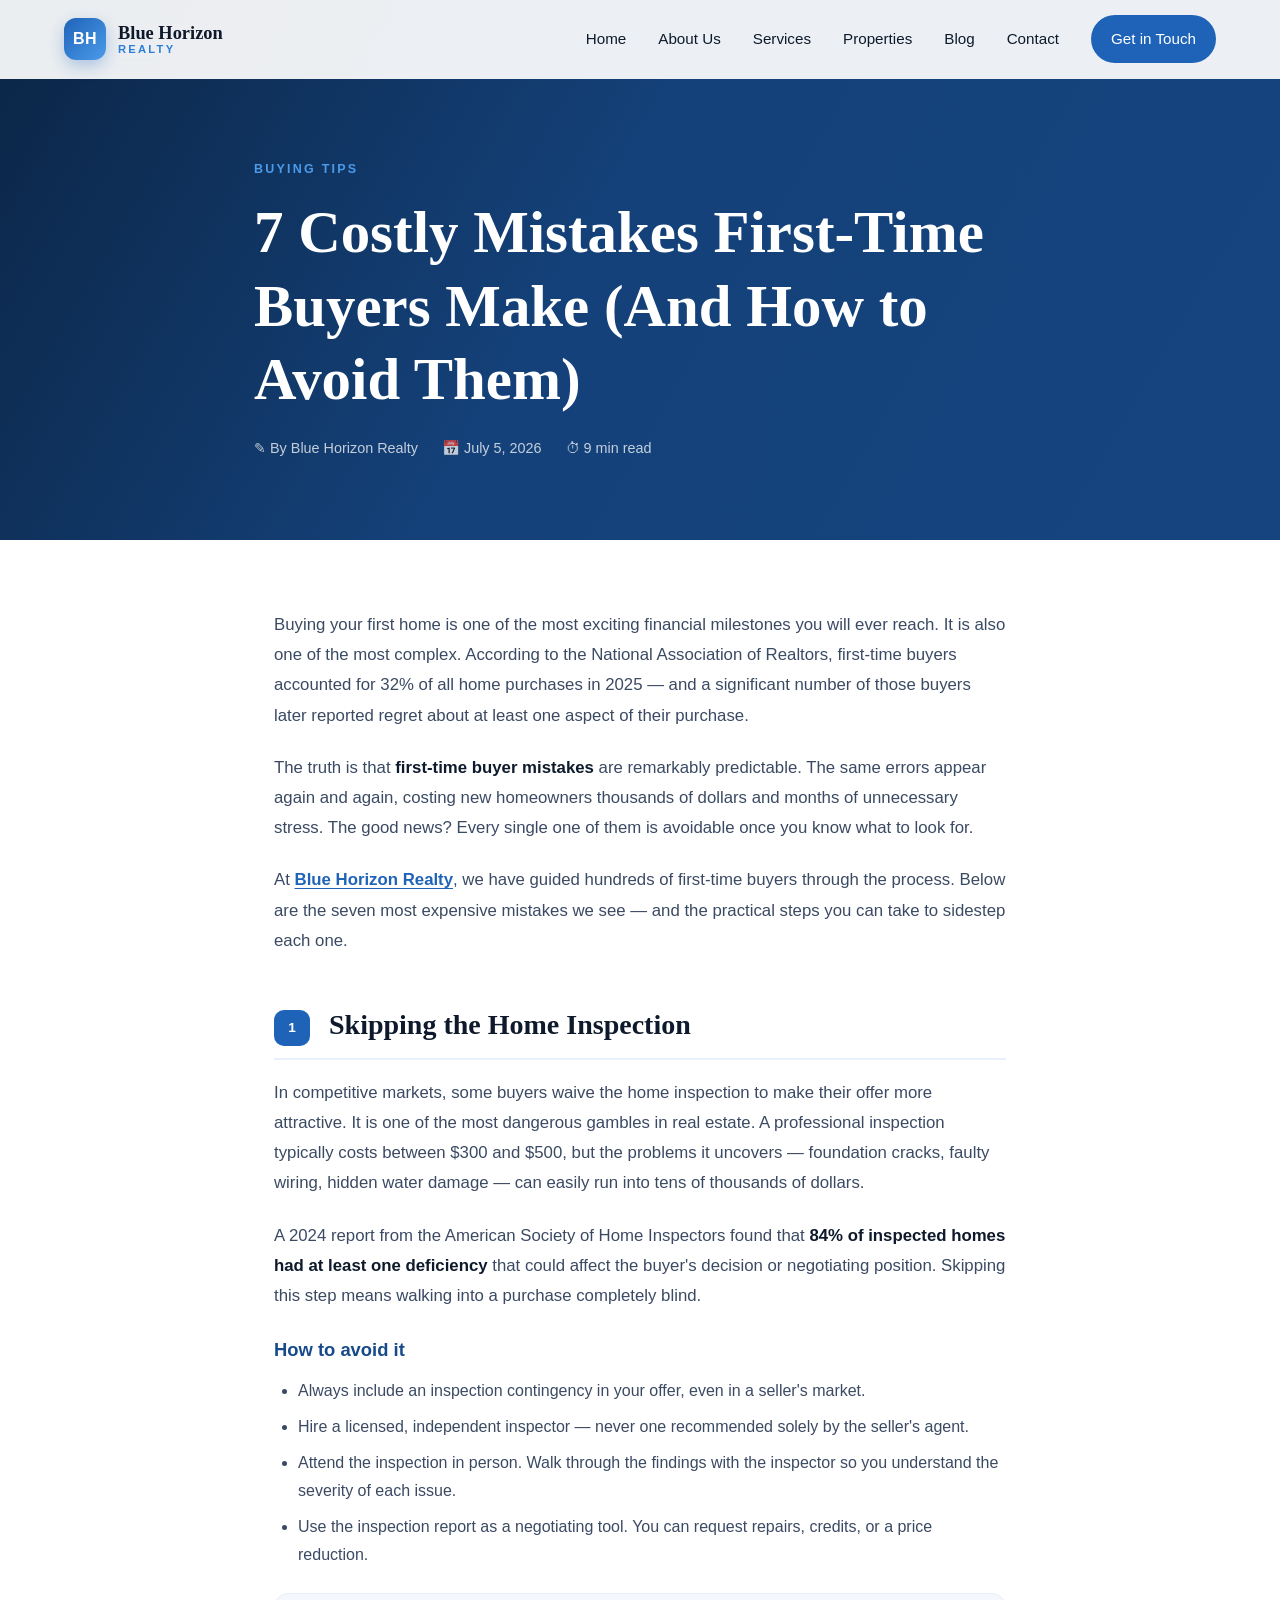
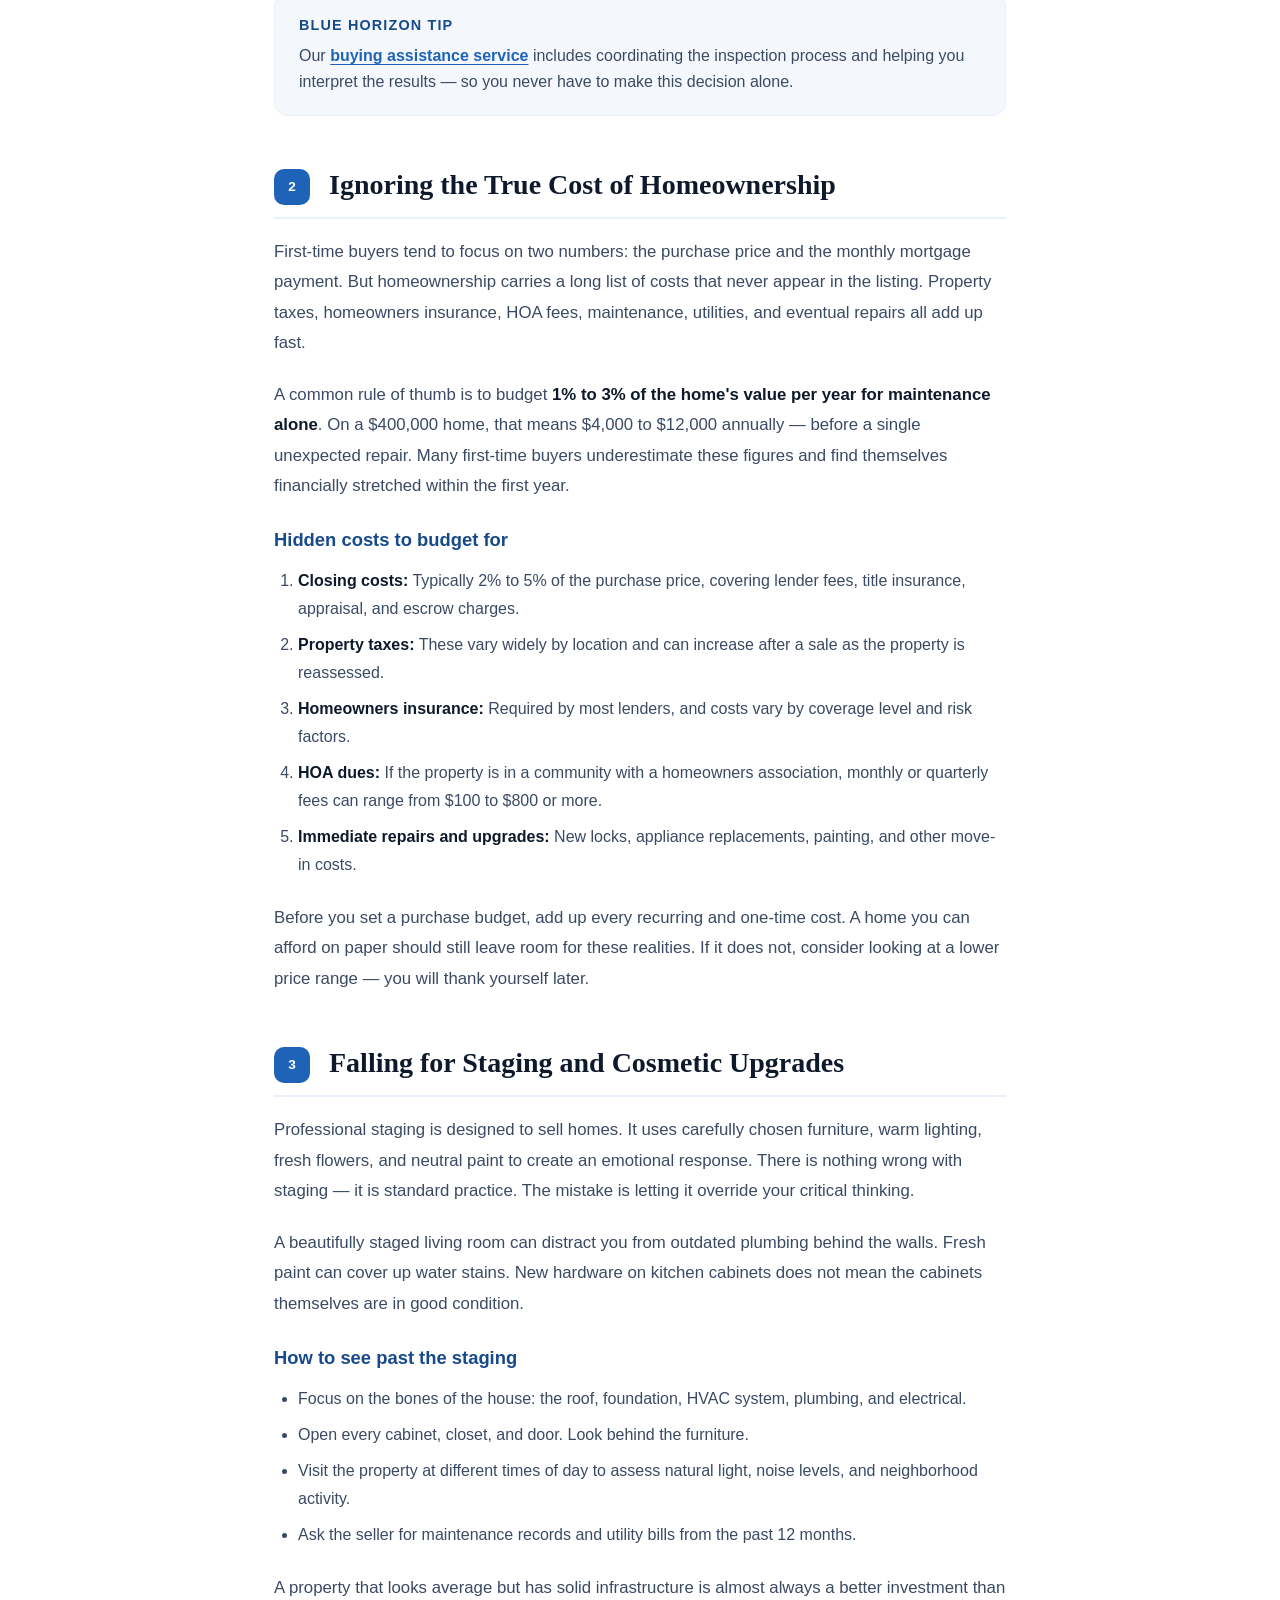
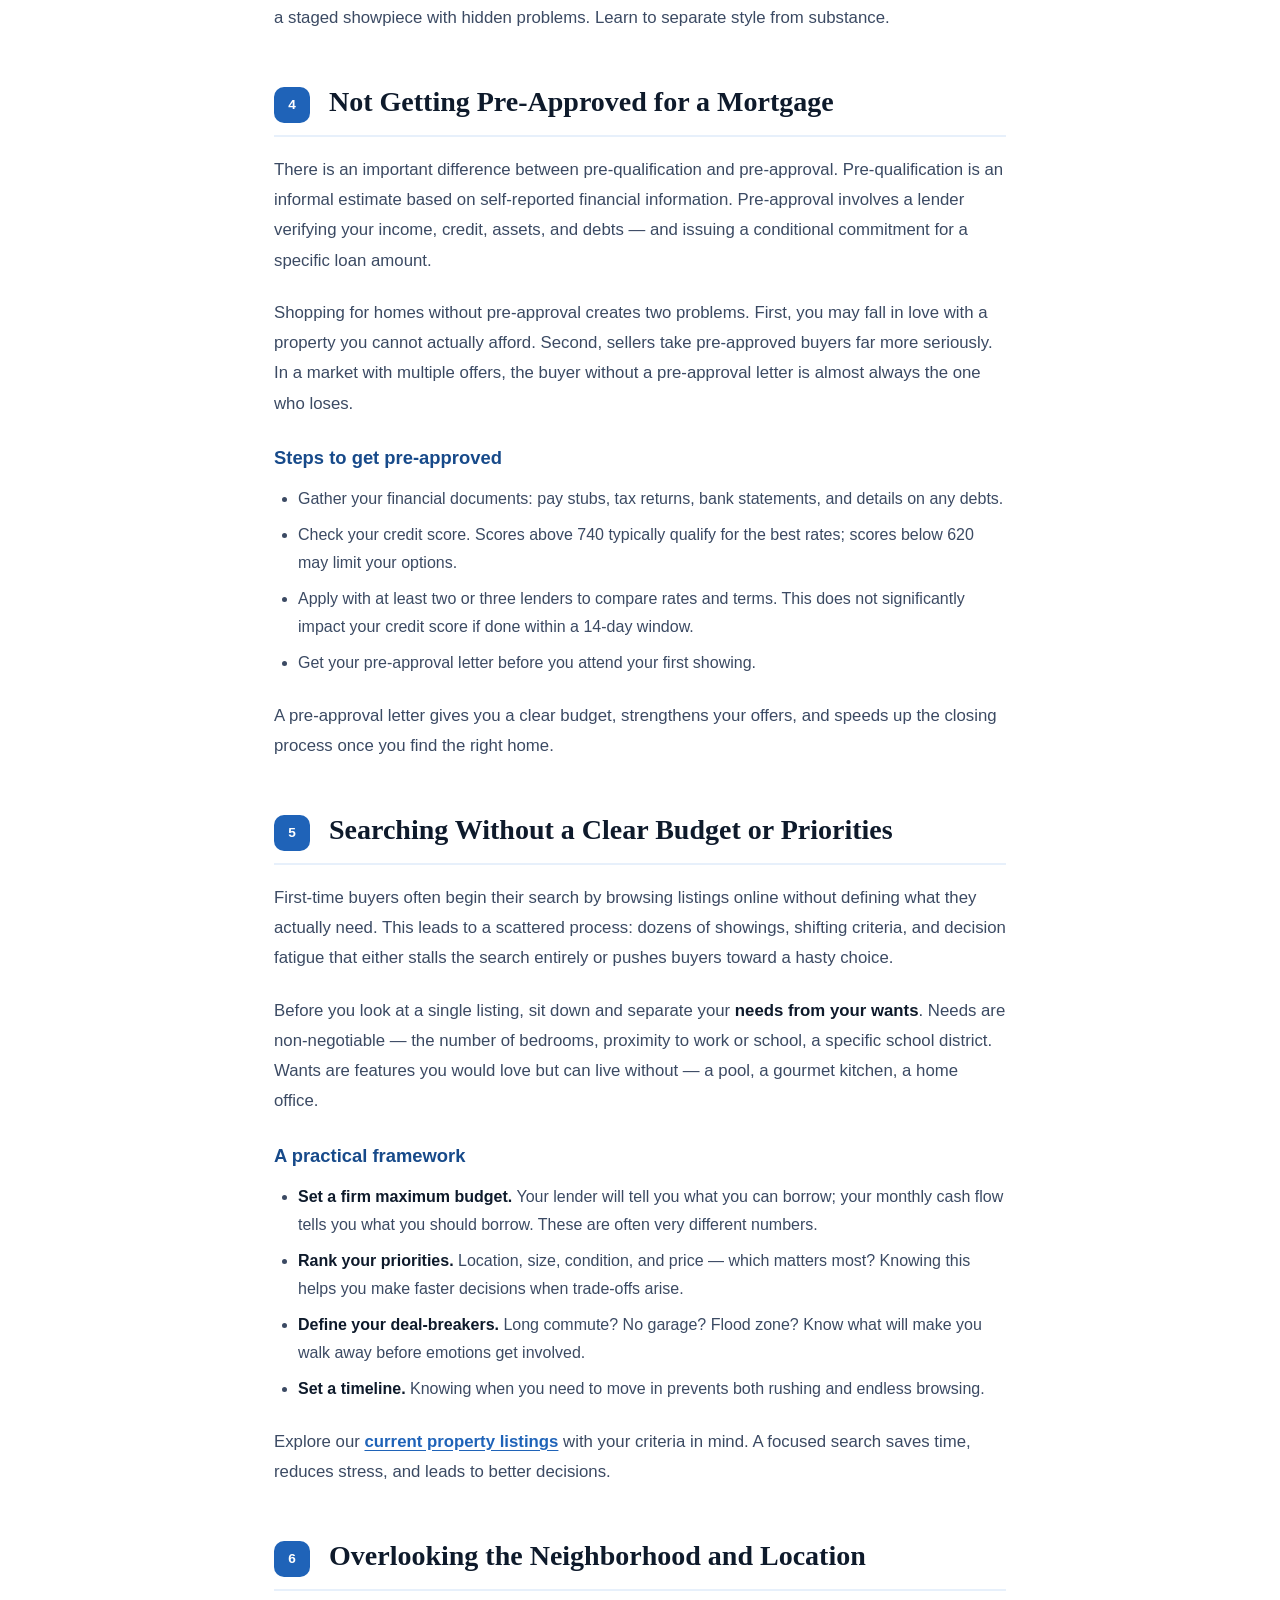
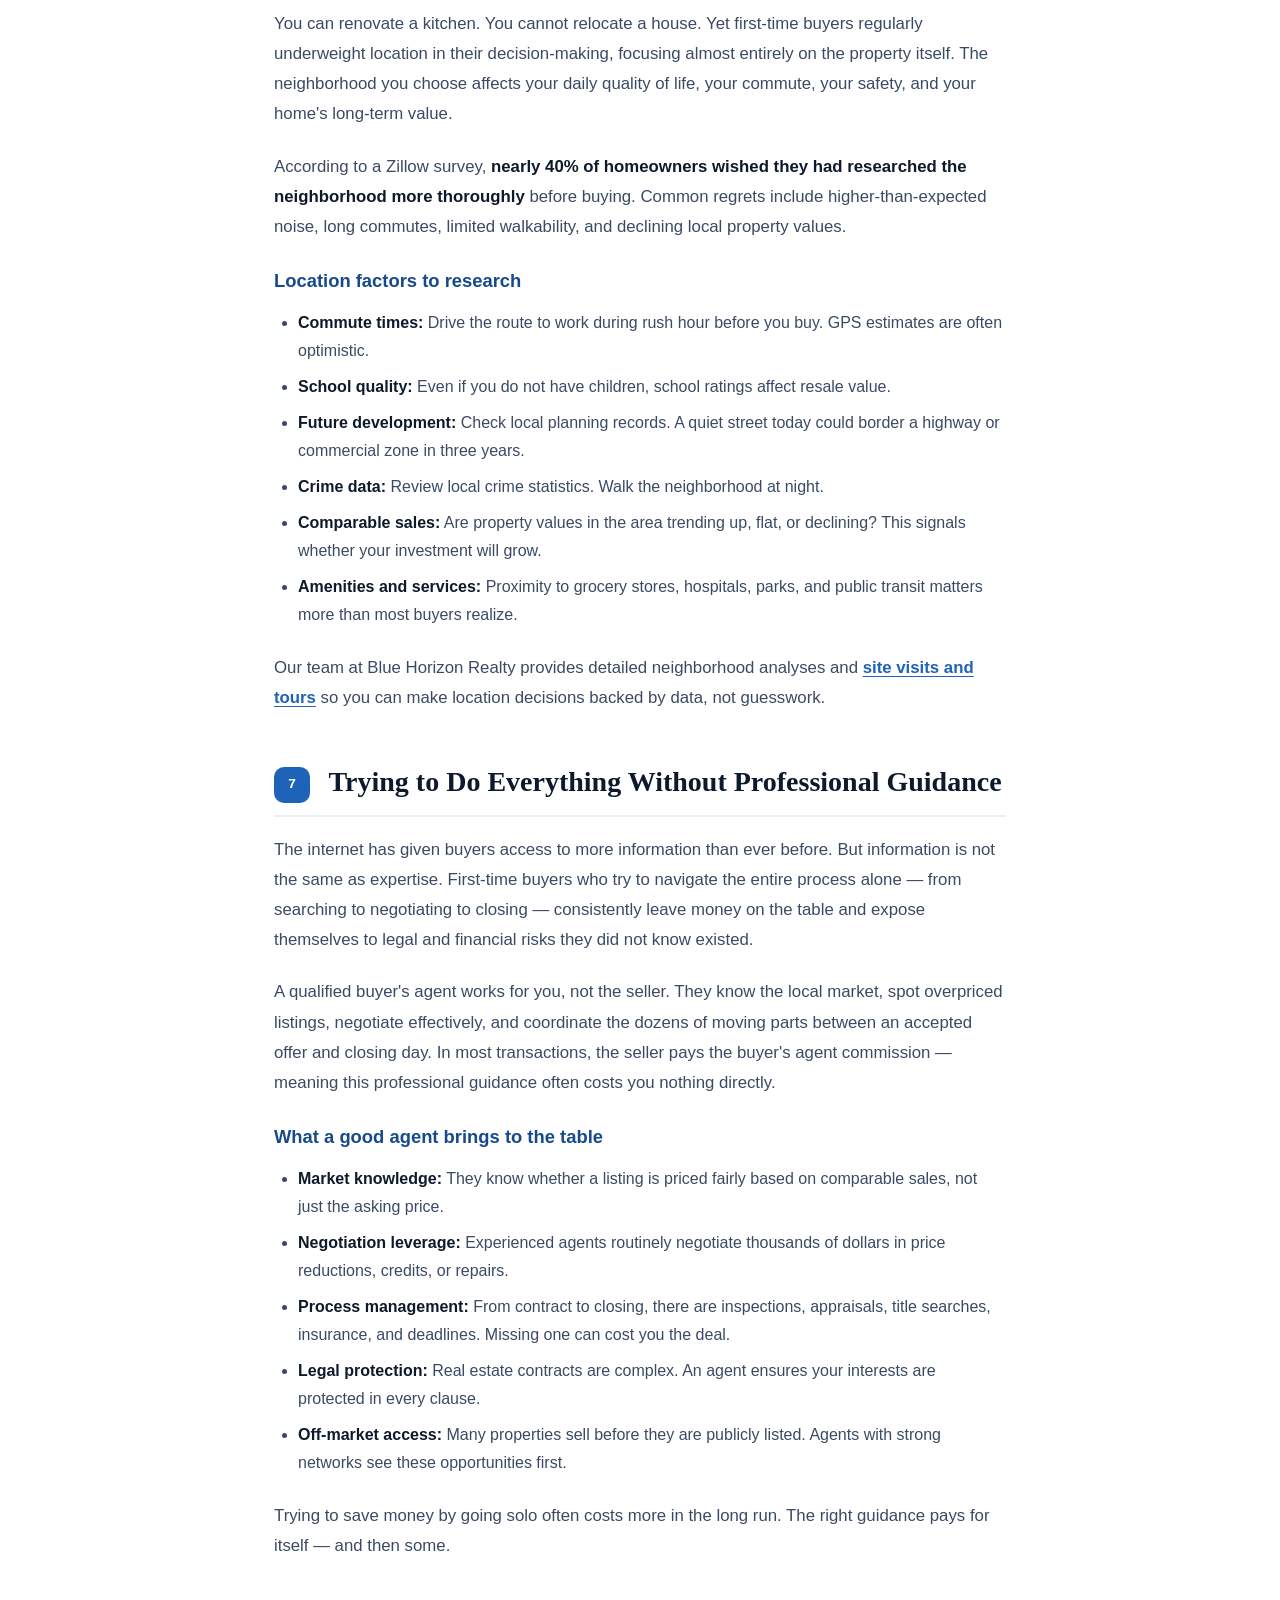
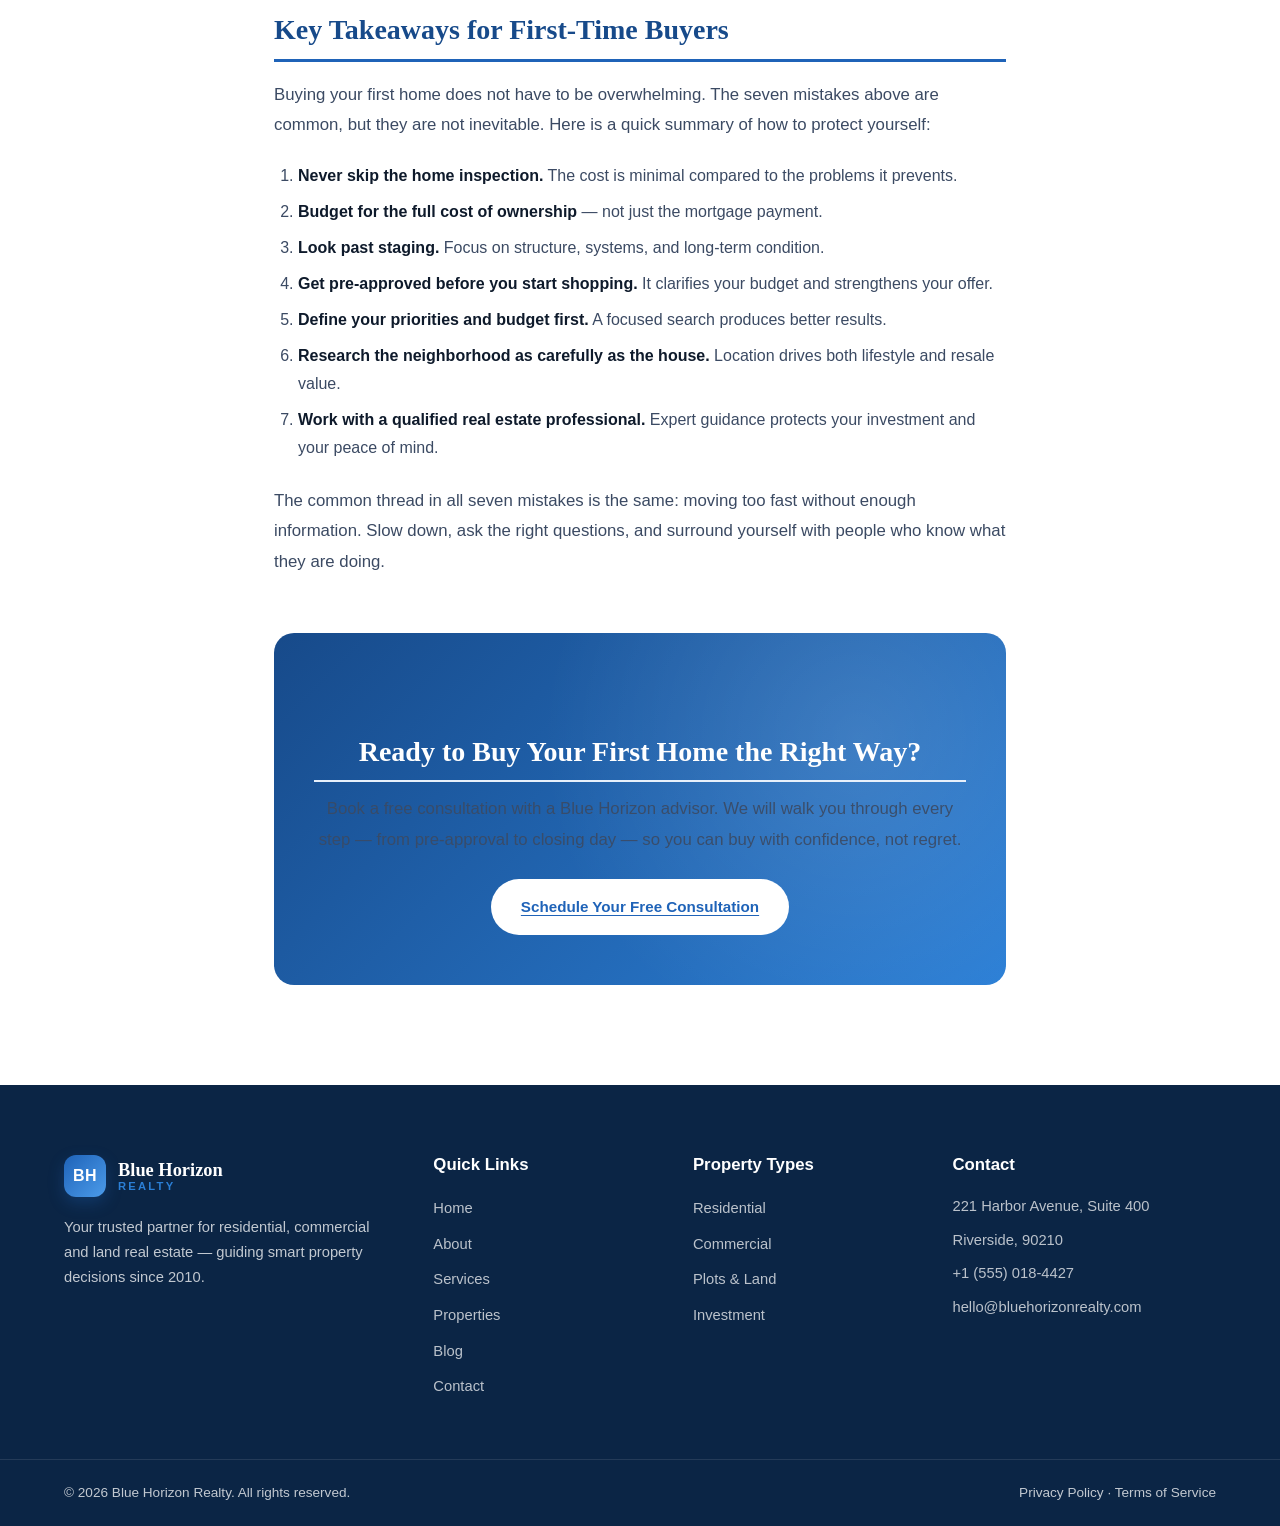
<file: blog/first-time-buyer-mistakes.html>
<!DOCTYPE html>
<html lang="en">
<head>
<meta charset="UTF-8" />
<meta name="viewport" content="width=device-width, initial-scale=1.0" />
<title>7 Costly First-Time Buyer Mistakes to Avoid | Blue Horizon Realty</title>
<meta name="description" content="Avoid the 7 most expensive first-time home buyer mistakes — from skipping inspections to ignoring hidden costs. Expert tips from Blue Horizon Realty." />
<meta name="robots" content="index, follow" />
<link rel="canonical" href="https://www.bluehorizonrealty.com/blog/first-time-buyer-mistakes" />

<!-- Open Graph -->
<meta property="og:title" content="7 Costly First-Time Buyer Mistakes to Avoid | Blue Horizon Realty" />
<meta property="og:description" content="Avoid the 7 most expensive first-time home buyer mistakes — from skipping inspections to ignoring hidden costs. Expert tips from Blue Horizon Realty." />
<meta property="og:type" content="article" />
<meta property="og:url" content="https://www.bluehorizonrealty.com/blog/first-time-buyer-mistakes" />
<meta property="og:image" content="https://images.unsplash.com/photo-1582407947304-fd86f028f716?auto=format&fit=crop&w=1200&q=80" />
<meta property="og:site_name" content="Blue Horizon Realty" />

<!-- Twitter Card -->
<meta name="twitter:card" content="summary_large_image" />
<meta name="twitter:title" content="7 Costly First-Time Buyer Mistakes to Avoid | Blue Horizon Realty" />
<meta name="twitter:description" content="Avoid the 7 most expensive first-time home buyer mistakes — from skipping inspections to ignoring hidden costs." />
<meta name="twitter:image" content="https://images.unsplash.com/photo-1582407947304-fd86f028f716?auto=format&fit=crop&w=1200&q=80" />

<!-- Fonts -->
<link rel="preconnect" href="https://fonts.googleapis.com" />
<link rel="preconnect" href="https://fonts.gstatic.com" crossorigin />
<link href="https://fonts.googleapis.com/css2?family=Inter:wght@300;400;500;600;700;800&family=Playfair+Display:wght@500;700&display=swap" rel="stylesheet" />

<!-- Article Schema -->
<script type="application/ld+json">
{
  "@context": "https://schema.org",
  "@type": "Article",
  "headline": "7 Costly Mistakes First-Time Buyers Make (And How to Avoid Them)",
  "description": "Avoid the 7 most expensive first-time home buyer mistakes — from skipping inspections to ignoring hidden costs. Expert tips from Blue Horizon Realty.",
  "image": "https://images.unsplash.com/photo-1582407947304-fd86f028f716?auto=format&fit=crop&w=1200&q=80",
  "author": {
    "@type": "Organization",
    "name": "Blue Horizon Realty",
    "url": "https://www.bluehorizonrealty.com"
  },
  "publisher": {
    "@type": "Organization",
    "name": "Blue Horizon Realty",
    "logo": {
      "@type": "ImageObject",
      "url": "https://www.bluehorizonrealty.com/logo.png"
    }
  },
  "datePublished": "2026-07-05",
  "dateModified": "2026-07-05",
  "mainEntityOfPage": {
    "@type": "WebPage",
    "@id": "https://www.bluehorizonrealty.com/blog/first-time-buyer-mistakes"
  }
}
</script>

<link rel="stylesheet" href="blog.css" />
<meta http-equiv="Content-Security-Policy" content="default-src 'self'; script-src 'self'; style-src 'self' https://fonts.googleapis.com; font-src https://fonts.gstatic.com; img-src 'self' https://images.unsplash.com data:; connect-src 'self'; frame-ancestors 'none'; base-uri 'self'; form-action 'self';" />
</head>
<body>

<a href="#main-content" class="skip-link">Skip to main content</a>

<!-- ======= NAVBAR ======= -->
<header class="navbar" id="navbar">
  <div class="container nav-inner">
    <a href="../index.html" class="logo">
      <span class="logo-mark">BH</span>
      <span class="logo-text">Blue Horizon<small>Realty</small></span>
    </a>
    <nav class="nav-links" id="navLinks" aria-label="Main navigation">
      <a href="../index.html">Home</a>
      <a href="../index.html#about">About Us</a>
      <a href="../index.html#services">Services</a>
      <a href="../index.html#listings">Properties</a>
      <a href="../index.html#blog">Blog</a>
      <a href="../index.html#contact">Contact</a>
      <a href="../index.html#contact" class="btn btn-primary btn-sm">Get in Touch</a>
    </nav>
    <button class="menu-toggle" id="menuToggle" aria-label="Toggle menu">
      <span></span><span></span><span></span>
    </button>
  </div>
</header>

<!-- ======= BLOG HERO ======= -->
<section class="blog-hero" aria-label="Article header">
  <div class="container">
    <p class="eyebrow">Buying Tips</p>
    <h1>7 Costly Mistakes First-Time Buyers Make (And How to Avoid Them)</h1>
    <div class="hero-meta">
      <span>&#9998; By Blue Horizon Realty</span>
      <span>&#128197; July 5, 2026</span>
      <span>&#9201; 9 min read</span>
    </div>
  </div>
</section>

<!-- ======= ARTICLE ======= -->
<main class="article-wrapper" id="main-content">
  <div class="container">
    <article class="article-body">

      <p>Buying your first home is one of the most exciting financial milestones you will ever reach. It is also one of the most complex. According to the National Association of Realtors, first-time buyers accounted for 32% of all home purchases in 2025 — and a significant number of those buyers later reported regret about at least one aspect of their purchase.</p>

      <p>The truth is that <strong>first-time buyer mistakes</strong> are remarkably predictable. The same errors appear again and again, costing new homeowners thousands of dollars and months of unnecessary stress. The good news? Every single one of them is avoidable once you know what to look for.</p>

      <p>At <a href="../index.html">Blue Horizon Realty</a>, we have guided hundreds of first-time buyers through the process. Below are the seven most expensive mistakes we see — and the practical steps you can take to sidestep each one.</p>

      <!-- MISTAKE 1 -->
      <h2><span class="mistake-num">1</span> Skipping the Home Inspection</h2>

      <p>In competitive markets, some buyers waive the home inspection to make their offer more attractive. It is one of the most dangerous gambles in real estate. A professional inspection typically costs between $300 and $500, but the problems it uncovers — foundation cracks, faulty wiring, hidden water damage — can easily run into tens of thousands of dollars.</p>

      <p>A 2024 report from the American Society of Home Inspectors found that <strong>84% of inspected homes had at least one deficiency</strong> that could affect the buyer's decision or negotiating position. Skipping this step means walking into a purchase completely blind.</p>

      <h3>How to avoid it</h3>
      <ul>
        <li>Always include an inspection contingency in your offer, even in a seller's market.</li>
        <li>Hire a licensed, independent inspector — never one recommended solely by the seller's agent.</li>
        <li>Attend the inspection in person. Walk through the findings with the inspector so you understand the severity of each issue.</li>
        <li>Use the inspection report as a negotiating tool. You can request repairs, credits, or a price reduction.</li>
      </ul>

      <div class="tip-box">
        <strong>Blue Horizon Tip</strong>
        Our <a href="../index.html#services">buying assistance service</a> includes coordinating the inspection process and helping you interpret the results — so you never have to make this decision alone.
      </div>

      <!-- MISTAKE 2 -->
      <h2><span class="mistake-num">2</span> Ignoring the True Cost of Homeownership</h2>

      <p>First-time buyers tend to focus on two numbers: the purchase price and the monthly mortgage payment. But homeownership carries a long list of costs that never appear in the listing. Property taxes, homeowners insurance, HOA fees, maintenance, utilities, and eventual repairs all add up fast.</p>

      <p>A common rule of thumb is to budget <strong>1% to 3% of the home's value per year for maintenance alone</strong>. On a $400,000 home, that means $4,000 to $12,000 annually — before a single unexpected repair. Many first-time buyers underestimate these figures and find themselves financially stretched within the first year.</p>

      <h3>Hidden costs to budget for</h3>
      <ol>
        <li><strong>Closing costs:</strong> Typically 2% to 5% of the purchase price, covering lender fees, title insurance, appraisal, and escrow charges.</li>
        <li><strong>Property taxes:</strong> These vary widely by location and can increase after a sale as the property is reassessed.</li>
        <li><strong>Homeowners insurance:</strong> Required by most lenders, and costs vary by coverage level and risk factors.</li>
        <li><strong>HOA dues:</strong> If the property is in a community with a homeowners association, monthly or quarterly fees can range from $100 to $800 or more.</li>
        <li><strong>Immediate repairs and upgrades:</strong> New locks, appliance replacements, painting, and other move-in costs.</li>
      </ol>

      <p>Before you set a purchase budget, add up every recurring and one-time cost. A home you can afford on paper should still leave room for these realities. If it does not, consider looking at a lower price range — you will thank yourself later.</p>

      <!-- MISTAKE 3 -->
      <h2><span class="mistake-num">3</span> Falling for Staging and Cosmetic Upgrades</h2>

      <p>Professional staging is designed to sell homes. It uses carefully chosen furniture, warm lighting, fresh flowers, and neutral paint to create an emotional response. There is nothing wrong with staging — it is standard practice. The mistake is letting it override your critical thinking.</p>

      <p>A beautifully staged living room can distract you from outdated plumbing behind the walls. Fresh paint can cover up water stains. New hardware on kitchen cabinets does not mean the cabinets themselves are in good condition.</p>

      <h3>How to see past the staging</h3>
      <ul>
        <li>Focus on the bones of the house: the roof, foundation, HVAC system, plumbing, and electrical.</li>
        <li>Open every cabinet, closet, and door. Look behind the furniture.</li>
        <li>Visit the property at different times of day to assess natural light, noise levels, and neighborhood activity.</li>
        <li>Ask the seller for maintenance records and utility bills from the past 12 months.</li>
      </ul>

      <p>A property that looks average but has solid infrastructure is almost always a better investment than a staged showpiece with hidden problems. Learn to separate style from substance.</p>

      <!-- MISTAKE 4 -->
      <h2><span class="mistake-num">4</span> Not Getting Pre-Approved for a Mortgage</h2>

      <p>There is an important difference between pre-qualification and pre-approval. Pre-qualification is an informal estimate based on self-reported financial information. Pre-approval involves a lender verifying your income, credit, assets, and debts — and issuing a conditional commitment for a specific loan amount.</p>

      <p>Shopping for homes without pre-approval creates two problems. First, you may fall in love with a property you cannot actually afford. Second, sellers take pre-approved buyers far more seriously. In a market with multiple offers, the buyer without a pre-approval letter is almost always the one who loses.</p>

      <h3>Steps to get pre-approved</h3>
      <ul>
        <li>Gather your financial documents: pay stubs, tax returns, bank statements, and details on any debts.</li>
        <li>Check your credit score. Scores above 740 typically qualify for the best rates; scores below 620 may limit your options.</li>
        <li>Apply with at least two or three lenders to compare rates and terms. This does not significantly impact your credit score if done within a 14-day window.</li>
        <li>Get your pre-approval letter before you attend your first showing.</li>
      </ul>

      <p>A pre-approval letter gives you a clear budget, strengthens your offers, and speeds up the closing process once you find the right home.</p>

      <!-- MISTAKE 5 -->
      <h2><span class="mistake-num">5</span> Searching Without a Clear Budget or Priorities</h2>

      <p>First-time buyers often begin their search by browsing listings online without defining what they actually need. This leads to a scattered process: dozens of showings, shifting criteria, and decision fatigue that either stalls the search entirely or pushes buyers toward a hasty choice.</p>

      <p>Before you look at a single listing, sit down and separate your <strong>needs from your wants</strong>. Needs are non-negotiable — the number of bedrooms, proximity to work or school, a specific school district. Wants are features you would love but can live without — a pool, a gourmet kitchen, a home office.</p>

      <h3>A practical framework</h3>
      <ul>
        <li><strong>Set a firm maximum budget.</strong> Your lender will tell you what you can borrow; your monthly cash flow tells you what you should borrow. These are often very different numbers.</li>
        <li><strong>Rank your priorities.</strong> Location, size, condition, and price — which matters most? Knowing this helps you make faster decisions when trade-offs arise.</li>
        <li><strong>Define your deal-breakers.</strong> Long commute? No garage? Flood zone? Know what will make you walk away before emotions get involved.</li>
        <li><strong>Set a timeline.</strong> Knowing when you need to move in prevents both rushing and endless browsing.</li>
      </ul>

      <p>Explore our <a href="../index.html#listings">current property listings</a> with your criteria in mind. A focused search saves time, reduces stress, and leads to better decisions.</p>

      <!-- MISTAKE 6 -->
      <h2><span class="mistake-num">6</span> Overlooking the Neighborhood and Location</h2>

      <p>You can renovate a kitchen. You cannot relocate a house. Yet first-time buyers regularly underweight location in their decision-making, focusing almost entirely on the property itself. The neighborhood you choose affects your daily quality of life, your commute, your safety, and your home's long-term value.</p>

      <p>According to a Zillow survey, <strong>nearly 40% of homeowners wished they had researched the neighborhood more thoroughly</strong> before buying. Common regrets include higher-than-expected noise, long commutes, limited walkability, and declining local property values.</p>

      <h3>Location factors to research</h3>
      <ul>
        <li><strong>Commute times:</strong> Drive the route to work during rush hour before you buy. GPS estimates are often optimistic.</li>
        <li><strong>School quality:</strong> Even if you do not have children, school ratings affect resale value.</li>
        <li><strong>Future development:</strong> Check local planning records. A quiet street today could border a highway or commercial zone in three years.</li>
        <li><strong>Crime data:</strong> Review local crime statistics. Walk the neighborhood at night.</li>
        <li><strong>Comparable sales:</strong> Are property values in the area trending up, flat, or declining? This signals whether your investment will grow.</li>
        <li><strong>Amenities and services:</strong> Proximity to grocery stores, hospitals, parks, and public transit matters more than most buyers realize.</li>
      </ul>

      <p>Our team at Blue Horizon Realty provides detailed neighborhood analyses and <a href="../index.html#services">site visits and tours</a> so you can make location decisions backed by data, not guesswork.</p>

      <!-- MISTAKE 7 -->
      <h2><span class="mistake-num">7</span> Trying to Do Everything Without Professional Guidance</h2>

      <p>The internet has given buyers access to more information than ever before. But information is not the same as expertise. First-time buyers who try to navigate the entire process alone — from searching to negotiating to closing — consistently leave money on the table and expose themselves to legal and financial risks they did not know existed.</p>

      <p>A qualified buyer's agent works for you, not the seller. They know the local market, spot overpriced listings, negotiate effectively, and coordinate the dozens of moving parts between an accepted offer and closing day. In most transactions, the seller pays the buyer's agent commission — meaning this professional guidance often costs you nothing directly.</p>

      <h3>What a good agent brings to the table</h3>
      <ul>
        <li><strong>Market knowledge:</strong> They know whether a listing is priced fairly based on comparable sales, not just the asking price.</li>
        <li><strong>Negotiation leverage:</strong> Experienced agents routinely negotiate thousands of dollars in price reductions, credits, or repairs.</li>
        <li><strong>Process management:</strong> From contract to closing, there are inspections, appraisals, title searches, insurance, and deadlines. Missing one can cost you the deal.</li>
        <li><strong>Legal protection:</strong> Real estate contracts are complex. An agent ensures your interests are protected in every clause.</li>
        <li><strong>Off-market access:</strong> Many properties sell before they are publicly listed. Agents with strong networks see these opportunities first.</li>
      </ul>

      <p>Trying to save money by going solo often costs more in the long run. The right guidance pays for itself — and then some.</p>

      <!-- SUMMARY -->
      <h2 class="summary-heading">Key Takeaways for First-Time Buyers</h2>

      <p>Buying your first home does not have to be overwhelming. The seven mistakes above are common, but they are not inevitable. Here is a quick summary of how to protect yourself:</p>

      <ol>
        <li><strong>Never skip the home inspection.</strong> The cost is minimal compared to the problems it prevents.</li>
        <li><strong>Budget for the full cost of ownership</strong> — not just the mortgage payment.</li>
        <li><strong>Look past staging.</strong> Focus on structure, systems, and long-term condition.</li>
        <li><strong>Get pre-approved before you start shopping.</strong> It clarifies your budget and strengthens your offer.</li>
        <li><strong>Define your priorities and budget first.</strong> A focused search produces better results.</li>
        <li><strong>Research the neighborhood as carefully as the house.</strong> Location drives both lifestyle and resale value.</li>
        <li><strong>Work with a qualified real estate professional.</strong> Expert guidance protects your investment and your peace of mind.</li>
      </ol>

      <p>The common thread in all seven mistakes is the same: moving too fast without enough information. Slow down, ask the right questions, and surround yourself with people who know what they are doing.</p>

      <!-- CTA -->
      <div class="blog-cta">
        <h2>Ready to Buy Your First Home the Right Way?</h2>
        <p>Book a free consultation with a Blue Horizon advisor. We will walk you through every step — from pre-approval to closing day — so you can buy with confidence, not regret.</p>
        <a href="../index.html#contact" class="btn btn-white">Schedule Your Free Consultation</a>
      </div>

    </article>
  </div>
</main>

<!-- ======= FOOTER ======= -->
<footer class="footer">
  <div class="container footer-grid">
    <div>
      <a href="../index.html" class="logo logo-light">
        <span class="logo-mark">BH</span>
        <span class="logo-text">Blue Horizon<small>Realty</small></span>
      </a>
      <p class="footer-about">Your trusted partner for residential, commercial and land real estate — guiding smart property decisions since 2010.</p>
    </div>
    <div>
      <h4>Quick Links</h4>
      <ul><li><a href="../index.html">Home</a></li><li><a href="../index.html#about">About</a></li><li><a href="../index.html#services">Services</a></li><li><a href="../index.html#listings">Properties</a></li><li><a href="../index.html#blog">Blog</a></li><li><a href="../index.html#contact">Contact</a></li></ul>
    </div>
    <div>
      <h4>Property Types</h4>
      <ul><li><a href="../index.html#listings">Residential</a></li><li><a href="../index.html#listings">Commercial</a></li><li><a href="../index.html#listings">Plots & Land</a></li><li><a href="../index.html#listings">Investment</a></li></ul>
    </div>
    <div>
      <h4>Contact</h4>
      <ul class="plain">
        <li>221 Harbor Avenue, Suite 400</li>
        <li>Riverside, 90210</li>
        <li>+1 (555) 018-4427</li>
        <li>hello@bluehorizonrealty.com</li>
      </ul>
    </div>
  </div>
  <div class="footer-bottom">
    <div class="container">
      <span>&copy; 2026 Blue Horizon Realty. All rights reserved.</span>
      <span><a href="#">Privacy Policy</a> &middot; <a href="#">Terms of Service</a></span>
    </div>
  </div>
</footer>

<script src="../script.js"></script>
</body>
</html>
</file>
<file: blog/blog.css>
/* ========= RESET & BASE ========= */
*,*::before,*::after{box-sizing:border-box;margin:0;padding:0}
:root{
  --blue-900:#0b2545;
  --blue-800:#123a6b;
  --blue-700:#174a8a;
  --blue-600:#1f63b8;
  --blue-500:#2b7fd6;
  --blue-400:#4b9bea;
  --blue-100:#e7f0fb;
  --blue-50:#f4f8fd;
  --white:#ffffff;
  --ink:#0e1a2b;
  --text:#3b4a63;
  --muted:#6b7a94;
  --border:#dbe5f1;
  --shadow-sm:0 2px 8px rgba(11,37,69,.06);
  --shadow:0 10px 30px rgba(11,37,69,.10);
  --shadow-lg:0 20px 60px rgba(11,37,69,.18);
  --radius:14px;
  --radius-lg:20px;
  --max:1200px;
}
html{scroll-behavior:smooth}
body{
  font-family:'Inter',-apple-system,BlinkMacSystemFont,sans-serif;
  color:var(--text);
  background:var(--white);
  line-height:1.6;
  -webkit-font-smoothing:antialiased;
}
img{max-width:100%;display:block}
a{color:inherit;text-decoration:none}
ul{list-style:none}
button{font-family:inherit;cursor:pointer;border:none;background:none}

.container{max-width:var(--max);margin:0 auto;padding:0 24px}
h1,h2,h3,h4{font-family:'Playfair Display','Inter',serif;color:var(--ink);line-height:1.2;font-weight:700}
h1{font-size:clamp(2.2rem,4.6vw,3.8rem)}
h2{font-size:clamp(1.8rem,3.2vw,2.6rem)}
h3{font-size:1.25rem}
.accent{color:var(--blue-600)}

/* ========= ACCESSIBILITY ========= */
.skip-link{
  position:absolute;top:-100%;left:16px;
  background:var(--blue-600);color:#fff;
  padding:12px 24px;border-radius:0 0 var(--radius) var(--radius);
  font-weight:600;font-size:.9rem;z-index:200;
  transition:top .2s;
}
.skip-link:focus{top:0}
a:focus-visible,button:focus-visible,.btn:focus-visible{
  outline:2px solid var(--blue-500);
  outline-offset:3px;
}

/* ========= NAVBAR ========= */
.navbar{
  position:fixed;top:0;left:0;right:0;z-index:100;
  background:rgba(255,255,255,.92);
  backdrop-filter:blur(12px);
  border-bottom:1px solid transparent;
  transition:all .3s ease;
}
.navbar.scrolled{
  box-shadow:var(--shadow-sm);
  border-bottom-color:var(--border);
}
.nav-inner{display:flex;align-items:center;justify-content:space-between;height:78px}
.logo{display:flex;align-items:center;gap:12px;font-weight:700}
.logo-mark{
  width:42px;height:42px;border-radius:12px;
  background:linear-gradient(135deg,var(--blue-600),var(--blue-400));
  color:#fff;display:grid;place-items:center;
  font-weight:800;letter-spacing:.5px;font-size:1rem;
  box-shadow:0 6px 16px rgba(31,99,184,.3);
}
.logo-text{display:flex;flex-direction:column;line-height:1.1;color:var(--ink);font-size:1.15rem;font-family:'Playfair Display',serif}
.logo-text small{font-size:.7rem;letter-spacing:.2em;color:var(--blue-500);text-transform:uppercase;font-family:'Inter',sans-serif;font-weight:600}
.nav-links{display:flex;align-items:center;gap:32px}
.nav-links a{color:var(--ink);font-weight:500;font-size:.95rem;transition:color .2s}
.nav-links a:hover{color:var(--blue-600)}

.btn{
  display:inline-flex;align-items:center;justify-content:center;gap:8px;
  padding:14px 28px;border-radius:999px;
  font-weight:600;font-size:.95rem;
  transition:all .25s ease;white-space:nowrap;
  border:2px solid transparent;cursor:pointer;
}
.btn-sm{padding:10px 18px;font-size:.85rem}
.btn-primary{background:var(--blue-600);color:#fff}
.btn-primary:hover{background:var(--blue-700);transform:translateY(-2px);box-shadow:0 10px 24px rgba(31,99,184,.35)}
.nav-links .btn{color:#fff}

.menu-toggle{display:none;flex-direction:column;gap:5px;padding:8px}
.menu-toggle span{width:24px;height:2px;background:var(--ink);border-radius:2px;transition:.3s}

/* ========= BLOG HERO ========= */
.blog-hero{
  position:relative;
  padding:160px 0 80px;
  background:var(--blue-900);
  color:#fff;
  overflow:hidden;
}
.blog-hero::before{
  content:"";position:absolute;inset:-5%;z-index:0;
  background:url('https://images.unsplash.com/photo-1582407947304-fd86f028f716?auto=format&fit=crop&w=1920&q=80') center/cover no-repeat;
  opacity:.35;
}
.blog-hero::after{
  content:"";position:absolute;inset:0;z-index:1;
  background:linear-gradient(120deg,rgba(11,37,69,.9) 0%,rgba(23,74,138,.75) 45%,rgba(31,99,184,.5) 100%);
}
.blog-hero .container{position:relative;z-index:2;max-width:820px}
.blog-hero .eyebrow{
  font-family:'Inter',sans-serif;
  text-transform:uppercase;
  letter-spacing:.18em;
  font-size:.78rem;
  font-weight:600;
  color:var(--blue-400);
  margin-bottom:16px;
}
.blog-hero h1{color:#fff;margin-bottom:20px;line-height:1.25}
.blog-hero .hero-meta{
  display:flex;align-items:center;gap:24px;flex-wrap:wrap;
  font-size:.9rem;color:rgba(255,255,255,.75);margin-top:20px;
}
.blog-hero .hero-meta span{display:flex;align-items:center;gap:6px}

/* ========= ARTICLE BODY ========= */
.article-wrapper{
  padding:70px 0 100px;
  background:var(--white);
}
.article-wrapper .container{
  max-width:780px;
}
.article-body p{
  font-size:1.05rem;
  line-height:1.8;
  color:var(--text);
  margin-bottom:22px;
}
.article-body h2{
  margin-top:52px;
  margin-bottom:18px;
  padding-bottom:12px;
  border-bottom:2px solid var(--blue-100);
  font-size:clamp(1.4rem,2.5vw,1.75rem);
}
.article-body h2 .mistake-num{
  display:inline-flex;align-items:center;justify-content:center;
  width:36px;height:36px;border-radius:10px;
  background:var(--blue-600);color:#fff;
  font-family:'Inter',sans-serif;font-size:.85rem;font-weight:800;
  margin-right:12px;vertical-align:middle;
}
.article-body h2.summary-heading{
  border-bottom-color:var(--blue-600);
  border-bottom-width:3px;
  color:var(--blue-700);
}
.article-body h3{
  margin-top:28px;
  margin-bottom:12px;
  font-size:1.15rem;
  font-family:'Inter',sans-serif;
  font-weight:700;
  color:var(--blue-700);
}
.article-body ul, .article-body ol{
  margin:16px 0 24px 0;
  padding-left:24px;
  list-style:disc;
  list-style-position:outside;
}
.article-body ol{list-style:decimal}
.article-body li{
  font-size:1rem;
  line-height:1.75;
  color:var(--text);
  margin-bottom:8px;
}
.article-body strong{color:var(--ink)}
.article-body a{
  color:var(--blue-600);
  font-weight:600;
  text-decoration:underline;
  text-underline-offset:3px;
  transition:color .2s;
}
.article-body a:hover{color:var(--blue-700)}

.article-body blockquote{
  border-left:4px solid var(--blue-500);
  background:var(--blue-50);
  padding:20px 24px;
  margin:28px 0;
  border-radius:0 var(--radius) var(--radius) 0;
  font-size:1.05rem;
  color:var(--ink);
  font-style:italic;
}

.tip-box{
  background:var(--blue-50);
  border:1px solid var(--blue-100);
  border-radius:var(--radius);
  padding:20px 24px;
  margin:24px 0;
}
.tip-box strong{
  color:var(--blue-700);
  display:block;
  margin-bottom:6px;
  font-size:.9rem;
  text-transform:uppercase;
  letter-spacing:.08em;
}

/* ========= CTA SECTION ========= */
.blog-cta{
  background:linear-gradient(135deg,var(--blue-700),var(--blue-500));
  color:#fff;
  padding:50px 40px;
  border-radius:var(--radius-lg);
  text-align:center;
  margin-top:56px;
  position:relative;
  overflow:hidden;
}
.blog-cta::before{
  content:"";position:absolute;inset:0;
  background:radial-gradient(circle at 80% 30%,rgba(255,255,255,.12),transparent 50%);
}
.blog-cta h2{color:#fff;margin-bottom:12px;position:relative}
.blog-cta p{opacity:.9;margin-bottom:24px;position:relative;font-size:1.05rem}
.blog-cta .btn{position:relative}
.btn-white{background:#fff;color:var(--blue-700)}
.btn-white:hover{transform:translateY(-2px);box-shadow:0 10px 24px rgba(0,0,0,.2)}

/* ========= FOOTER ========= */
.footer{background:var(--blue-900);color:rgba(255,255,255,.75);padding-top:70px}
.footer-grid{display:grid;grid-template-columns:1.5fr 1fr 1fr 1.2fr;gap:40px;padding-bottom:50px}
.logo-light .logo-text{color:#fff}
.footer-about{margin-top:18px;font-size:.92rem;line-height:1.7}
.footer h4{color:#fff;margin-bottom:20px;font-size:1.05rem;font-family:'Inter',sans-serif;font-weight:700}
.footer ul li{margin-bottom:10px}
.footer ul a,.footer ul.plain li{color:rgba(255,255,255,.72);font-size:.92rem;transition:color .2s}
.footer ul a:hover{color:var(--blue-400)}
.footer-bottom{border-top:1px solid rgba(255,255,255,.1);padding:22px 0;font-size:.85rem}
.footer-bottom .container{display:flex;justify-content:space-between;flex-wrap:wrap;gap:12px}

/* ========= RESPONSIVE ========= */
@media (max-width:980px){
  .nav-links{
    position:fixed;top:78px;left:0;right:0;
    background:#fff;flex-direction:column;gap:0;padding:20px 0;
    border-top:1px solid var(--border);box-shadow:var(--shadow);
    transform:translateY(-120%);transition:.3s;align-items:stretch;
  }
  .nav-links.open{transform:translateY(0)}
  .nav-links a{padding:14px 24px;border-bottom:1px solid var(--border)}
  .nav-links .btn{margin:12px 24px;text-align:center;border-bottom:none}
  .menu-toggle{display:flex}
  .footer-grid{grid-template-columns:1fr 1fr}
}
@media (max-width:620px){
  h1{font-size:2rem}
  h2{font-size:1.6rem}
  .blog-hero{padding:130px 0 60px}
  .article-wrapper{padding:50px 0 70px}
  .blog-cta{padding:36px 24px}
  .footer-grid{grid-template-columns:1fr}
}
</file>
